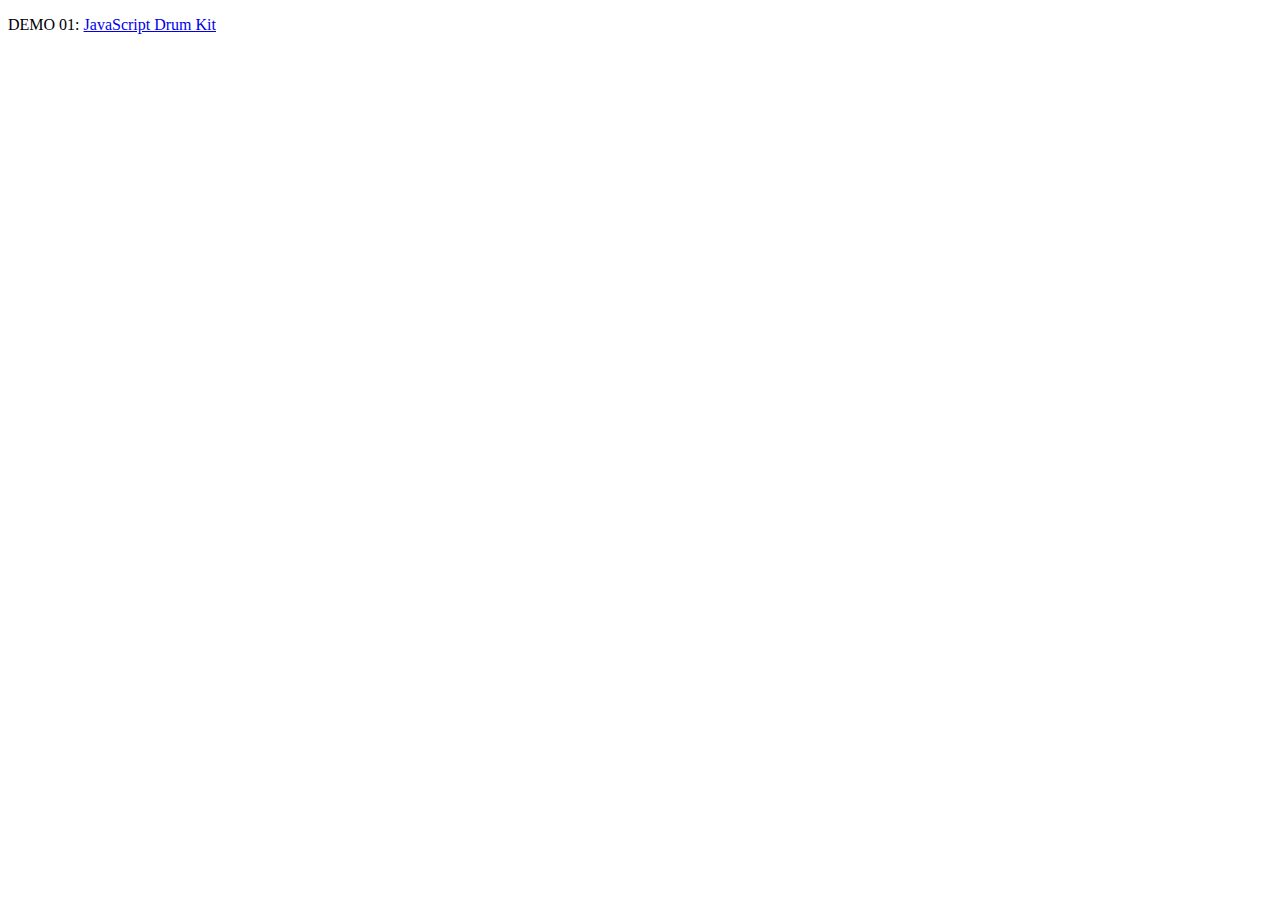
<file: index.html>
<!doctype html>
<html lang="en">
<head>
    <meta charset="utf-8">
    <title>JavaScript 30</title>
</head>
<body>
    <p>
      <span>DEMO 01: </span>
      <a href="01 - JavaScript Drum Kit/01.html">JavaScript Drum Kit</a>
    </p>
</body>
</html>
</file>
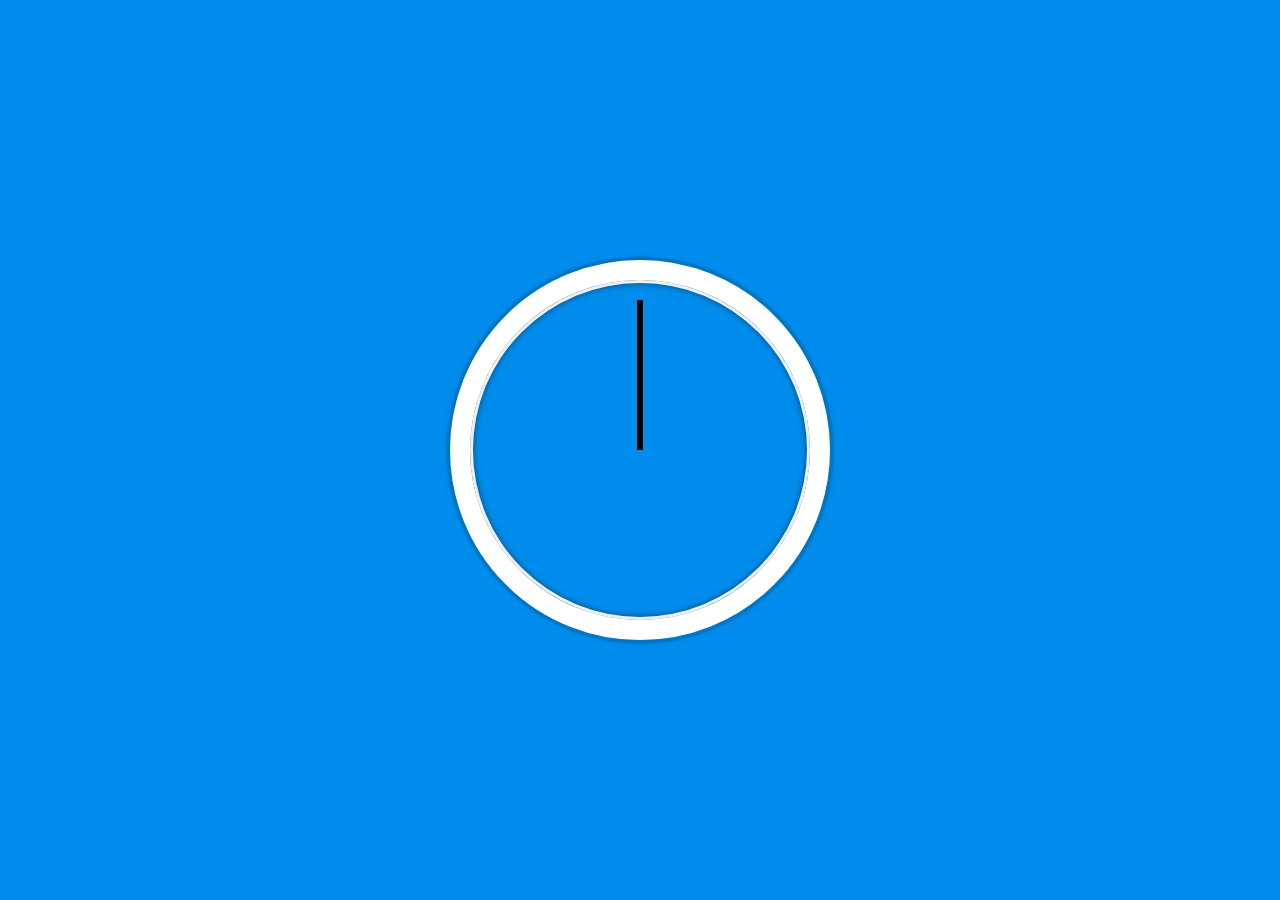
<file: 02 - JS and CSS Clock/02.html>
<!DOCTYPE html>
<html lang="en">

<head>
    <meta charset="UTF-8">
    <title>JS + CSS Clock</title>
</head>

<body>
    <div class="clock">
        <div class="clock_face">
            <div class="hand hour_hand"></div>
            <div class="hand min_hand"></div>
            <div class="hand second_hand"></div>
        </div>
    </div>

    <style>
        html {
            background: #018DED url(http://unsplash.it/1500/1000?image=881&blur=50);
            background-size: cover;
            font-family: 'helvetica neue';
            text-align: center;
            font-size: 10px;
        }

        body {
            margin: 0;
            font-size: 2rem;
            display: flex;
            flex: 1;
            min-height: 100vh;
            align-items: center;
        }

        .clock {
            width: 30rem;
            height: 30rem;
            border: 20px solid white;
            border-radius: 50%;
            margin: 50px auto;
            position: relative;
            padding: 2rem;
            box-shadow:
                0 0 0 4px rgba(0, 0, 0, 0.1),
                inset 0 0 0 3px #EFEFEF,
                inset 0 0 10px black,
                0 0 10px rgba(0, 0, 0, 0.2);
        }

        .clock_face {
            position: relative;
            width: 100%;
            height: 100%;
            transform: translateY(-3px);
            /* account for the height of the clock hands */
        }

        .hand {
            width: 50%;
            height: 6px;
            background: black;
            position: absolute;
            top: 50%;
            transform-origin: 100%;
            transform: rotate(90deg);
            transition: all 0.05s;
            transition-timing-function: cubic-bezier(0.1, 2.7, 0.58, 1);
        }

    </style>
    <script>
        const secondHand = document.querySelector('.second_hand');
        const minHand = document.querySelector('.min_hand');
        const hourHand = document.querySelector('.hour_hand');

        // When 360 deg -> 0 deg, the transition animation will break
        // So this helper function will turn off the transition when it goes from 360 + offset to 0ffset degree
        function fixTransition(elem, deg, offset) {
            if (deg === offset) {
                elem.style.transition = "none";
            } else if (elem.style.transition) {
                elem.style.transition = "";
            }
        }

        function setDate() {
            const now = new Date();
            const hours = now.getHours();
            const mins = now.getMinutes();
            const seconds = now.getSeconds();

            const offset = 90;

            var hrDeg = (hours / 24) * 360 + offset;
            var minDeg = (mins / 60) * 360 + offset;
            var secDeg = (seconds / 60) * 360 + offset;

            if (hrDeg == offset) {
                hrDeg = hrDeg + 360;
                hourHand.style.transform = `rotate(${hrDeg}deg)`;
                hrDeg = hrDeg - 360;
                fixTransition(hourHand, hrDeg, offset);
                hourHand.style.transform = `rotate(${hrDeg}deg)`;
            } else {
                fixTransition(hourHand, hrDeg, offset);
                hourHand.style.transform = `rotate(${hrDeg}deg)`;
            }

            if (minDeg == offset) {
                minDeg = minDeg + 360;
                minHand.style.transform = `rotate(${minDeg}deg)`;
                minDeg = minDeg - 360;
                fixTransition(minHand, minDeg, offset);
                minHand.style.transform = `rotate(${minDeg}deg)`;
            } else {
                fixTransition(minHand, minDeg, offset);
                minHand.style.transform = `rotate(${minDeg}deg)`;
            }
            
            if (secDeg == offset) {
                secDeg = secDeg + 360;
                secondHand.style.transform = `rotate(${secDeg}deg)`;
                secDeg = secDeg - 360;
                fixTransition(secondHand, secDeg, offset);
                secondHand.style.transform = `rotate(${secDeg}deg)`;
            } else {
                fixTransition(secondHand, secDeg, offset);
                secondHand.style.transform = `rotate(${secDeg}deg)`;
            }
        }

        setInterval(setDate, 1000);

        //setDate();

    </script>

</body>

</html>
</file>
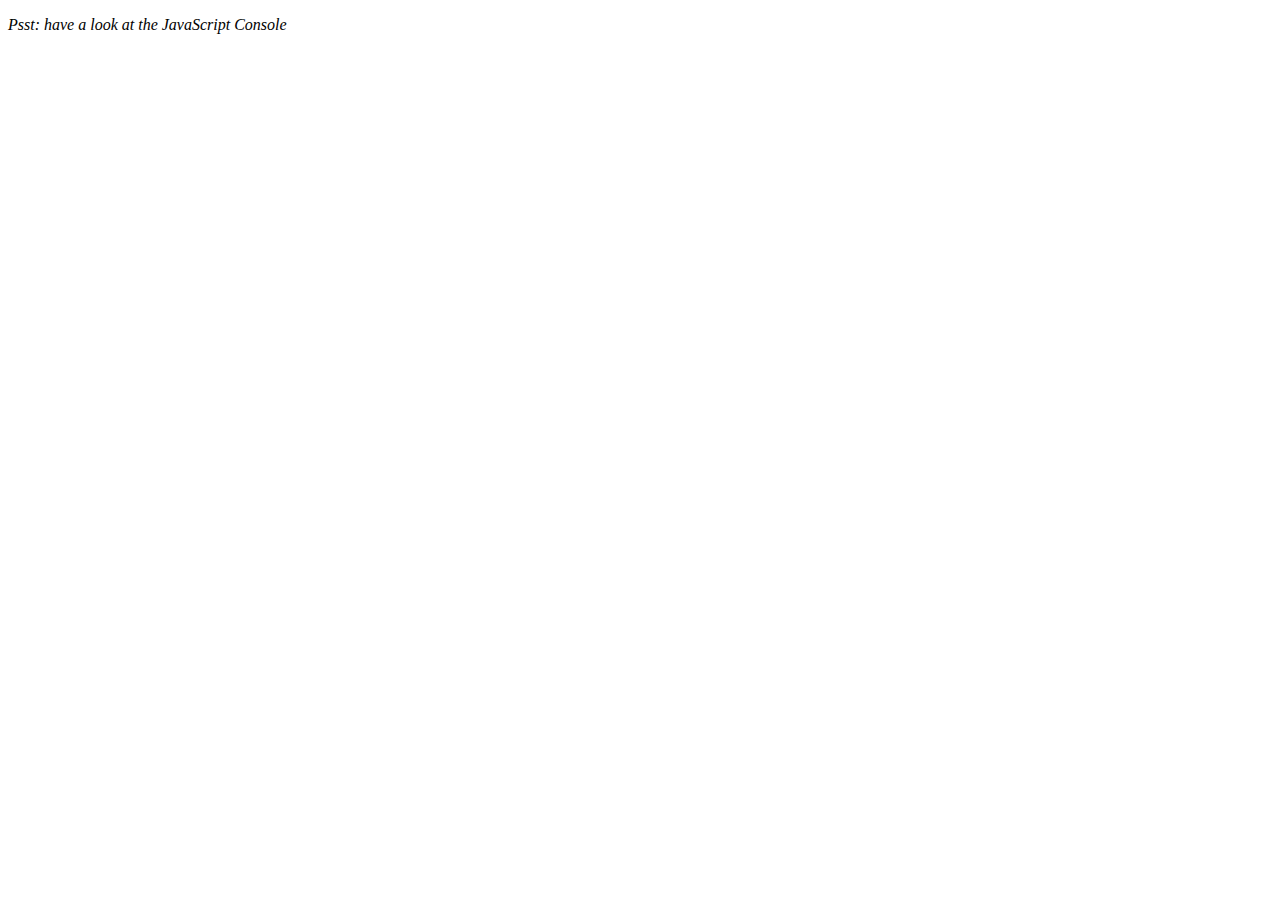
<file: 04 - Array Cardio Day 1/04.html>
<!DOCTYPE html>
<html lang="en">

<head>
    <meta charset="UTF-8">
    <title>Array Cardio</title>
</head>

<body>
    <p><em>Psst: have a look at the JavaScript Console</em></p>
    <script>
        const inventors = [{
                first: 'Albert',
                last: 'Einstein',
                year: 1879,
                passed: 1955
            },
            {
                first: 'Isaac',
                last: 'Newton',
                year: 1643,
                passed: 1727
            },
            {
                first: 'Galileo',
                last: 'Galilei',
                year: 1564,
                passed: 1642
            },
            {
                first: 'Marie',
                last: 'Curie',
                year: 1867,
                passed: 1934
            },
            {
                first: 'Johannes',
                last: 'Kepler',
                year: 1571,
                passed: 1630
            },
            {
                first: 'Nicolaus',
                last: 'Copernicus',
                year: 1473,
                passed: 1543
            },
            {
                first: 'Max',
                last: 'Planck',
                year: 1858,
                passed: 1947
            },
            {
                first: 'Katherine',
                last: 'Blodgett',
                year: 1898,
                passed: 1979
            },
            {
                first: 'Ada',
                last: 'Lovelace',
                year: 1815,
                passed: 1852
            },
            {
                first: 'Sarah E.',
                last: 'Goode',
                year: 1855,
                passed: 1905
            },
            {
                first: 'Lise',
                last: 'Meitner',
                year: 1878,
                passed: 1968
            },
            {
                first: 'Hanna',
                last: 'Hammarström',
                year: 1829,
                passed: 1909
            }
        ];

        const people = ['Beck, Glenn', 'Becker, Carl', 'Beckett, Samuel', 'Beddoes, Mick', 'Beecher, Henry', 'Beethoven, Ludwig', 'Begin, Menachem', 'Belloc, Hilaire', 'Bellow, Saul', 'Benchley, Robert', 'Benenson, Peter', 'Ben-Gurion, David', 'Benjamin, Walter', 'Benn, Tony', 'Bennington, Chester', 'Benson, Leana', 'Bent, Silas', 'Bentsen, Lloyd', 'Berger, Ric', 'Bergman, Ingmar', 'Berio, Luciano', 'Berle, Milton', 'Berlin, Irving', 'Berne, Eric', 'Bernhard, Sandra', 'Berra, Yogi', 'Berry, Halle', 'Berry, Wendell', 'Bethea, Erin', 'Bevan, Aneurin', 'Bevel, Ken', 'Biden, Joseph', 'Bierce, Ambrose', 'Biko, Steve', 'Billings, Josh', 'Biondo, Frank', 'Birrell, Augustine', 'Black, Elk', 'Blair, Robert', 'Blair, Tony', 'Blake, William'];

        // Array.prototype.filter()
        // 1. Filter the list of inventors for those who were born in the 1500's
        const fifteen1 = inventors.filter(function(inventor) {
           if (inventor.year >= 1500 && inventor.year < 1600) {
               return true;
           } 
        });
        console.table(fifteen1);        
        
        const fifteen2 = inventors.filter(inventor => (inventor.year >= 1500 && inventor.year < 1600));
        console.table(fifteen2);
        
        // Array.prototype.map()
        // 2. Give us an array of the inventors' first and last names
        const fullName1 = inventors.map(function(inventor) {
           return (`${inventor.first} ${inventor.last}`); 
        });
        
        const fullName2 = inventors.map(inventor => (`${inventor.first} ${inventor.last}`));

        console.table(fullName1);
        console.table(fullName2);
        
        // Array.prototype.sort()
        // 3. Sort the inventors by birthdate, oldest to youngest
        const ordered1 = inventors.sort((a, b) => a.year > b.year ? 1 : -1);
        console.table(ordered1);
        
        const ordered2 = inventors.sort((a, b) => a.year > b.year ? -100 : 100);
        console.table(ordered2);

        // Array.prototype.reduce()
        // 4. How many years did all the inventors live?
        const totalYears = inventors.reduce((total, inventor) => {
            return total + (inventor.passed - inventor.year);
        }, 0);
        console.log("total years: " + totalYears);

        // 5. Sort the inventors by years lived
        const oldest = inventors.sort((a, b) => {
            return ((a.passed - a.year) > (b.passed - b.year) ? -1 : 1);
        })
        console.table(oldest);

        // 6. create a list of Boulevards in Paris that contain 'de' anywhere in the name
        // https://en.wikipedia.org/wiki/Category:Boulevards_in_Paris
        //const category = document.querySelector(`.mw-category`);
        //const links = Array.from(category.querySelectorAll('a'));
        //const de = links
        //        .map(link => link.textContent)
        //        .filter(streetName => streetName.includes('de'));
        //console.table(de);

        // 7. sort Exercise
        // Sort the people alphabetically by last name
        const nameOrder = people.sort((a, b) => {
            const [aLast, aFirst] = a.split(', ');
            const [bLast, bFirst] = b.split(', ');
            return aLast > bLast ? 1 : -1;
        });
        console.table(nameOrder);

        // 8. Reduce Exercise
        // Sum up the instances of each of these

        const data = ['car', 'car', 'truck', 'truck', 'bike', 'walk', 'car', 'van', 'bike', 'walk', 'car', 'van', 'car', 'truck'];
        
        const transfortation = data.reduce((obj, item) => {
            if (!obj[item]) {
                obj[item] = 0;
            }
            obj[item]++;
            return obj;
        }, {});
        console.table(transfortation);

    </script>
</body>

</html>
</file>
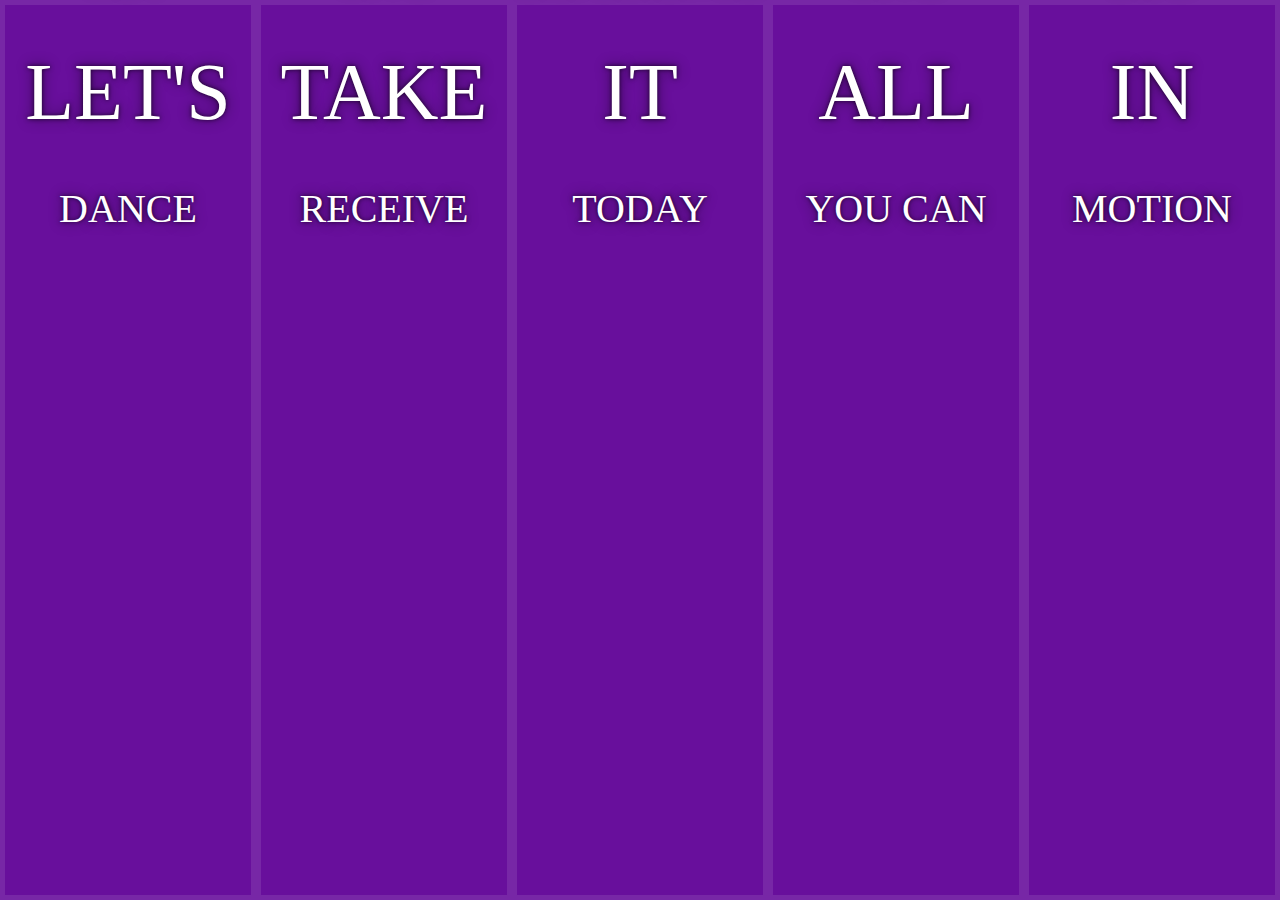
<file: 05 - Flex Panel Gallery/05.html>
<!DOCTYPE html>
<html len="en">

<head>
    <meta charset="UTF-8">
    <title>Flex Panels</title>
    <link href="https://fonts.googleapis.com/css?family=Amatic+SC" rel='sytlesheet' type='text/css'>
</head>

<body>
    <style>
        html {
            box-sizing: border-box;
            background: #ffc600;
            font-family: 'helvetica neue';
            font-size: 20px;
            font-weight: 200;
        }

        body {
            margin: 0;
        }

        *,
        *:before,
        *:after {
            box-sizing: inherit;
        }

        .panels {
            min-height: 100vh;  /* vh means 1/100 of whole height */
            overflow: hidden;  /* do not show over the box part */
            display: flex;
        }

        .panel {
            background: #680f9c;
            box-shadow: inset 0 0 0 5px rgba(255, 255, 255, 0.1);
            color: white;
            text-align: center;
            align-items: center;
            transition:
                font-size 0.7s cubic-bezier(0.61, -0.19, 0.7, -0.11),
                flex 0.7s cubic-bezier(0.61, -0.19, 0.7, -0.11),
                background 0.2s;
            font-size: 20px;
            background-size: cover;
            background-position: center;
            flex: 1;
            justify-content: center;
            flex-direction: column;
            
        }

        .panel1 {
            background-image: url(https://source.unsplash.com/gYl-UtwNg_I/1500x1500);
        }

        .panel2 {
            background-image: url(https://source.unsplash.com/rFKUFzjPYiQ/1500x1500);
        }

        .panel3 {
            background-image: url(https://images.unsplash.com/photo-1465188162913-8fb5709d6d57?ixlib=rb-0.3.5&q=80&fm=jpg&crop=faces&cs=tinysrgb&w=1500&h=1500&fit=crop&s=967e8a713a4e395260793fc8c802901d);
        }

        .panel4 {
            background-image: url(https://source.unsplash.com/ITjiVXcwVng/1500x1500);
        }

        .panel5 {
            background-image: url(https://source.unsplash.com/3MNzGlQM7qs/1500x1500);
        }

        .panel > * {
            margin: 0;
            width: 100%;
            transition: transform 0.5s;
            flex: 1 0 auto;
            display: flex;
            justify-content: center;
            align-items: center;                
        }
        
        .panel > *:first-child { transform: translateY(-100%);}
        .panel.open-active > *:first-child { transform: translateY(0);}
        .panel > *:last-child { transform: translateY(100%);}
        .panel.open-active > *:last-child { transform: translateY(0);}
        
        .panel p {
            text-transform: uppercase;
            font-family: 'Amatic SC', cursive;
            text-shadow: 0 0 4px rgba(0, 0, 0, 0.72), 0 0 14px rgba(0, 0, 0, 0.45);
            font-size: 2em;
        }
        
        .panel p:nth-child(2) {
            font-size: 4em;
        }
        
        .panel.open {
            flex: 5;
            font-size: 40px;
        }
        
        @media only screen and (max-width: 600px) {
            .panel p {
                font-size: 1em;
            }
        }
        
        
    </style>
    
    <div class="panels">
        <div class = "panel panel1">
            <p>Hey</p>
            <p>Let's</p>
            <p>Dance</p>
        </div>
        <div class = "panel panel2">
            <p>Give</p>
            <p>Take</p>
            <p>Receive</p>
        </div>
        <div class = "panel panel3">
            <p>Experience</p>
            <p>it</p>
            <p>Today</p>
        </div>
        <div class = "panel panel4">
            <p>Give</p>
            <p>All</p>
            <p>You can</p>
        </div>
        <div class = "panel panel5">
            <p>Life</p>
            <p>In</p>
            <p>Motion</p>
        </div>
    </div>
    
    <script>
        const panels = document.querySelectorAll('.panel');
        
        function toggleOpen() {
            console.log('Hello');
            this.classList.toggle('open');
        }
        
        function toggleActive(e) {
            console.log(e.propertyName);
            if (e.propertyName.includes('flex')) {
                this.classList.toggle('open-active');
            }
        }
        
        panels.forEach(panel => panel.addEventListener('click', toggleOpen));
        panels.forEach(panel => panel.addEventListener('transitionend', toggleActive));
        
        
        
    </script>
</body>

</html>
</file>
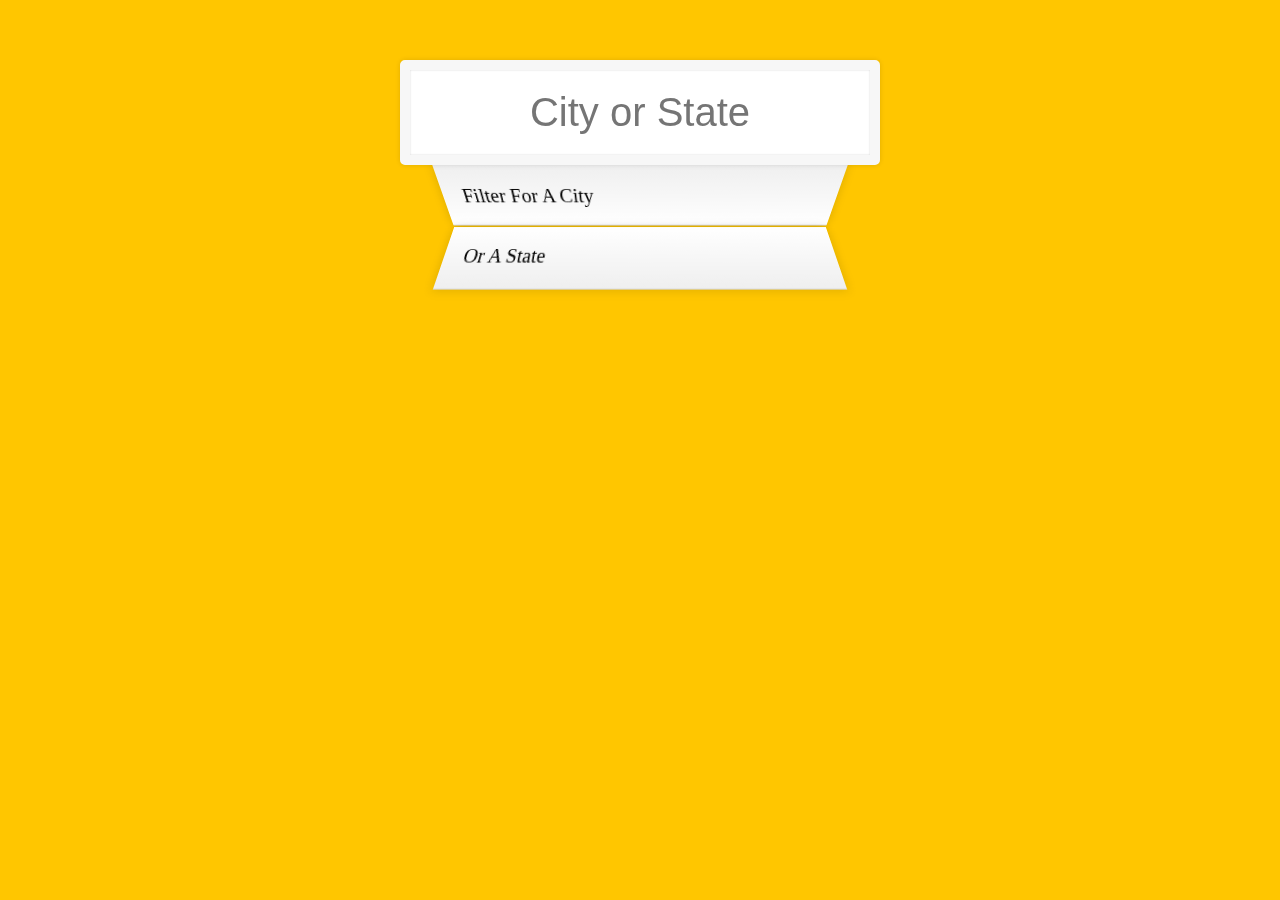
<file: 06 - Type Ahead/06.html>
<!DOCTYPE html>
<html lang="en">

<head>
    <meta charset="UTF-8">
    <title>Type Ahead</title>
    <link rel="stylesheet" href="style_jhs.css">
</head>

<body>
    <form class="search-form">

        <input type="text" class="search" placeholder="City or State">
        <ul class="suggestions">
            <li>Filter for a city</li>
            <li>or a state</li>
        </ul>
    </form>
    <script>
        const endpoint = 'https://gist.githubusercontent.com/Miserlou/c5cd8364bf9b2420bb29/raw/2bf258763cdddd704f8ffd3ea9a3e81d25e2c6f6/cities.json';

        const cities = [];
        fetch(endpoint)
            .then(blob => blob.json())
            .then(data => cities.push(...data));

        function findMatches(wordToMatch, cities) {
            return cities.filter(place => {
                const regex = new RegExp(wordToMatch, 'gi');
                return place.city.match(regex) || place.state.match(regex)
            });
        }

        function numberWithCommas(x) {
            return x.toString().replace(/\B(?=(\d{3})+(?!\d))/g, ',');
        }

        function displayMatches() {
            const matchArray = findMatches(this.value, cities);
            const html = matchArray.map(place => {
                const regex = new RegExp(this.value, 'gi');
                const cityName = place.city.replace(regex, `<span class="hl">${this.value}</span>`);
                const stateName = place.state.replace(regex, `<span class="hl">${this.value}</span>`);
                return `
                    <li>
                        <span class="name">${cityName}, ${stateName}</span>
                        <span class="population">${numberWithCommas(place.population)}</span>
                    </li>
                    `;
            }).join('');
            suggestions.innerHTML = html;
        }

        const searchInput = document.querySelector('.search');
        const suggestions = document.querySelector('.suggestions');

        searchInput.addEventListener('change', displayMatches);
        searchInput.addEventListener('keyup', displayMatches);
    </script>
</body>

</html>
</file>
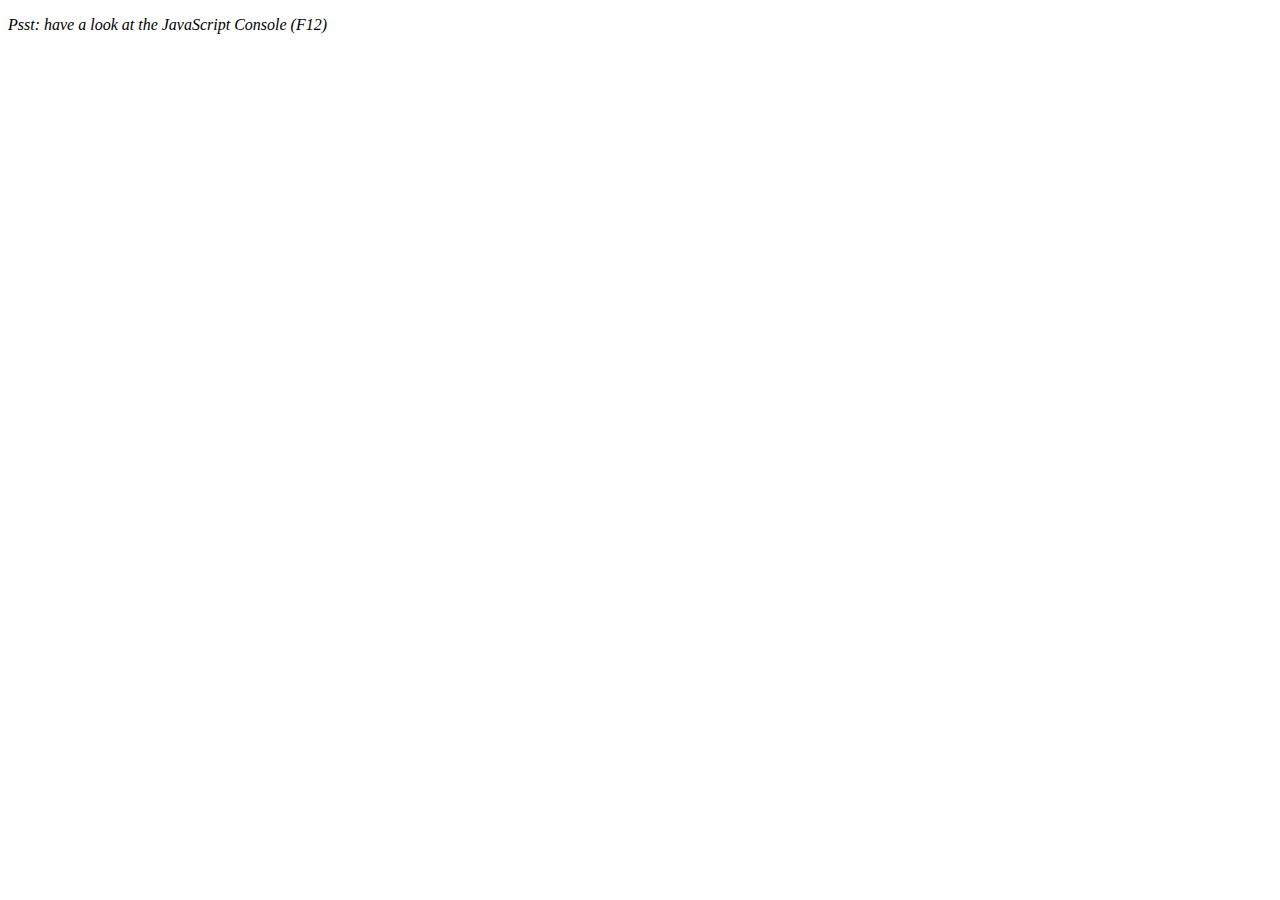
<file: 07 - Array Cardio Day 2/07.html>
<!DOCTYPE html>
<html lang="en">

<head>
    <meta charset="UTF-8">
    <title>Array Cardio</title>
</head>

<body>
    <p><em>Psst: have a look at the JavaScript Console (F12)</em></p>
    <script>
        const people = [{
                name: 'Wes',
                year: 1988
            },
            {
                name: 'Kait',
                year: 1986
            },
            {
                name: 'Irv',
                year: 1970
            },
            {
                name: 'Lux',
                year: 2015
            }
        ];

        const comments = [{
                text: 'Love this!',
                id: 523423
            },
            {
                text: 'Super good',
                id: 823423
            },
            {
                text: 'You are the best',
                id: 2039842
            },
            {
                text: 'Ramen is my fav food ever',
                id: 123523
            },
            {
                text: 'Nice Nice Nice!',
                id: 542328
            }
        ];
        // Some and Every Checks
        const isAdult = person => ((new Date()).getFullYear() - person.year >= 19);
        const isTrue = verifier => {
            if (verifier === true) {
                console.log("True!")
            } else {
                console.log("Nope! False")
            };
        }

        console.log("Not all of them is kids");
        isTrue(people.some(isAdult));

        console.log("Everybody is an Adult");
        isTrue(people.every(isAdult));

        // Array.prototype.find()
        // Find is like filter, but instead returns just the one you are looking for
        // find the comment with the ID of 823423

        const comment = comments.find(comment => comment.id === 823423);
        console.log("There is a comment with id 823423.");
        console.log(comment);

        // Array.prototype.findIndex()
        // Find the comment with this ID
        // delete the comment with the ID of 823423
        const index = comments.findIndex(comment => comment.id === 823423);
        console.log("Index of the comment with id 823423 is");
        console.log(index);

        // comments.splice(index, 1);
        const newComments = [
            ...comments.slice(0, index),
            ...comments.slice(index + 1)

        ];
        console.table(comments);
        console.table(newComments);

    </script>

    </script>
</body>

</html>
</file>
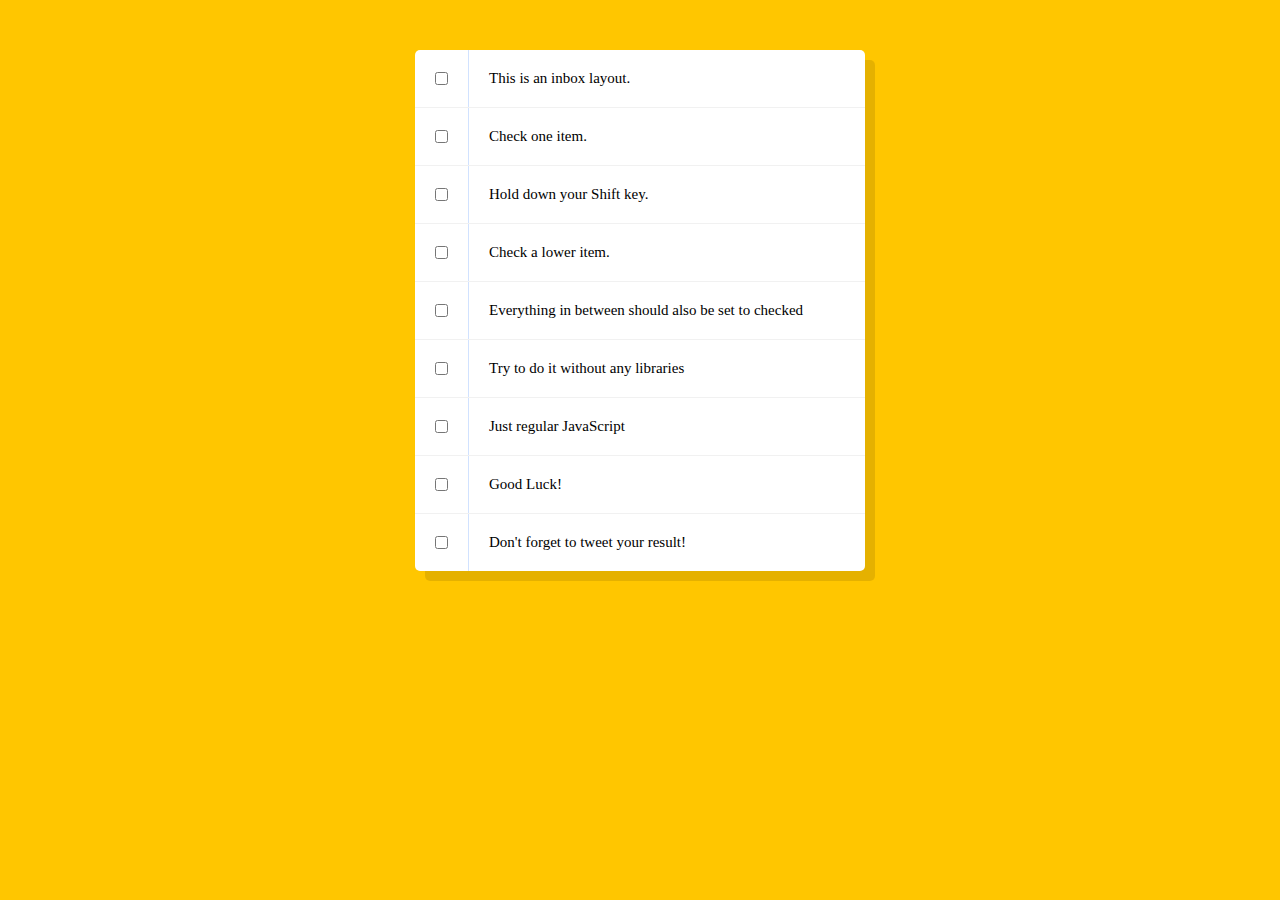
<file: 10 - Hold Shift and Check Checkboxes/10.html>
<!DOCTYPE html>
<html lang="en">

<head>
    <meta charset="UTF-8">
    <title>Hold Shift to Check Multiple Checkboxes</title>
</head>

<body>
    <style>
        html {
            font-family: sans-serif;
            background: #ffc600;
        }

        .inbox {
            max-width: 450px;
            margin: 50px auto;
            background: white;
            border-radius: 5px;
            box-shadow: 10px 10px 0 rgba(0, 0, 0, 0.1);
        }

        .item {
            display: flex;
            align-items: center;
            border-bottom: 1px solid #F1f1F1;
        }

        .item:last-child {
            border-bottom: 0px;
        }

        input:checked+p {
            background: #F9F9F9;
            text-decoration: line-through;
        }

        input[type="checkbox"] {
            margin: 20px;
        }

        p {
            margin: 0;
            padding: 20px;
            transition: background 0.2s;
            flex: 1;
            font-family: 'helvetica neue';
            font-size: 15px;
            font-weight: 200;
            border-left: 1px solid #D1E2FF;
        }
    </style>

    <!--
        The following is a common layout you would see in an email client.
        
        When a user clicks a checkbox, holds Shift, and then clicks another checkbox 
        a few rows down, all the checkboxes inbetween those two checkboxes should be checked.
        
        -->

    <div class="inbox">
        <div class="item">
            <input type="checkbox">
            <p>This is an inbox layout.</p>
        </div>
        <div class="item">
            <input type="checkbox">
            <p>Check one item.</p>
        </div>
        <div class="item">
            <input type="checkbox">
            <p>Hold down your Shift key.</p>
        </div>
        <div class="item">
            <input type="checkbox">
            <p>Check a lower item.</p>
        </div>
        <div class="item">
            <input type="checkbox">
            <p>Everything in between should also be set to checked</p>
        </div>
        <div class="item">
            <input type="checkbox">
            <p>Try to do it without any libraries</p>
        </div>
        <div class="item">
            <input type="checkbox">
            <p>Just regular JavaScript</p>
        </div>
        <div class="item">
            <input type="checkbox">
            <p>Good Luck!</p>
        </div>
        <div class="item">
            <input type="checkbox">
            <p>Don't forget to tweet your result!</p>
        </div>
    </div>

    <script>
        const checkboxes = document.querySelectorAll('.inbox input[type="checkbox"]');

        let lastChecked;

        function handleCheck(e) {
            let inBetween = false;
            if (e.shiftKey && this.checked) {
                checkboxes.forEach(checkbox => {
                    console.log(checkbox);
                    if (checkbox === this || checkbox === lastChecked) {
                        inBetween = !inBetween;
                        console.log("checked box!");
                    }
                    if (inBetween) {
                        checkbox.checked = true;
                    }
                });
            }
            lastChecked = this;
        }
        checkboxes.forEach(checkbox => checkbox.addEventListener('click', handleCheck));
    </script>
</body>

</html>
</file>
<file: 06 - Type Ahead/style_jhs.css>
html {
    box-sizing: border-box;
    background: #ffc600;
    font-family: 'helvetica neue';
    font-size: 20px;
    font-weight: 200;
}

*, *:before, *:after {
    box-sizing: inherit;
}

input {
    width: 100%;
    padding: 20px;
}

.search-form {
    max-width: 400px;
    margin: 50px auto;
}

input.search {
    margin: 0;
    text-align: center;
    outline: 0;
    border: 10px solid #F7F7F7;
    width: 120%;
    left: -10%;
    position: relative;
    top: 10px;
    z-index: 2;
    border-radius: 5px;
    font-size: 40px;
    box-shadow: 0 0 5px rgba(0,0,0,0.12), inset 0 0 2px rgba(0,0,0,0.19);        
}

.suggestions {
    margin: 0;
    padding: 0;
    position: relative;
}

.suggestions li {
    background: white;
    list-style: none;
    border-bottom: 1px solid #D8D8D8;
    box-shadow: 0 0 10px rgba(0,0,0,0.14);
    margin: 0;
    padding: 20px;
    transition: background 0.2s;
    display: flex;
    justify-content: space-between;
    text-transform: capitalize;
}

.suggestions li:nth-child(even) {
    transform: perspective(100px) rotateX(10deg) translateY(5.7px) scale(0.97);
    background: linear-gradient(to bottom, #ffffff 0%, #EFEFEF 100%);
}

.suggestions li:nth-child(odd) {
  transform: perspective(100px) rotateX(-10deg) translateY(10px);
  background: linear-gradient(to top,  #ffffff 0%,#EFEFEF 100%);
}

span.population {
    font-size: 15px;
}

.hl {
    background: #ffc600;
}
</file>
